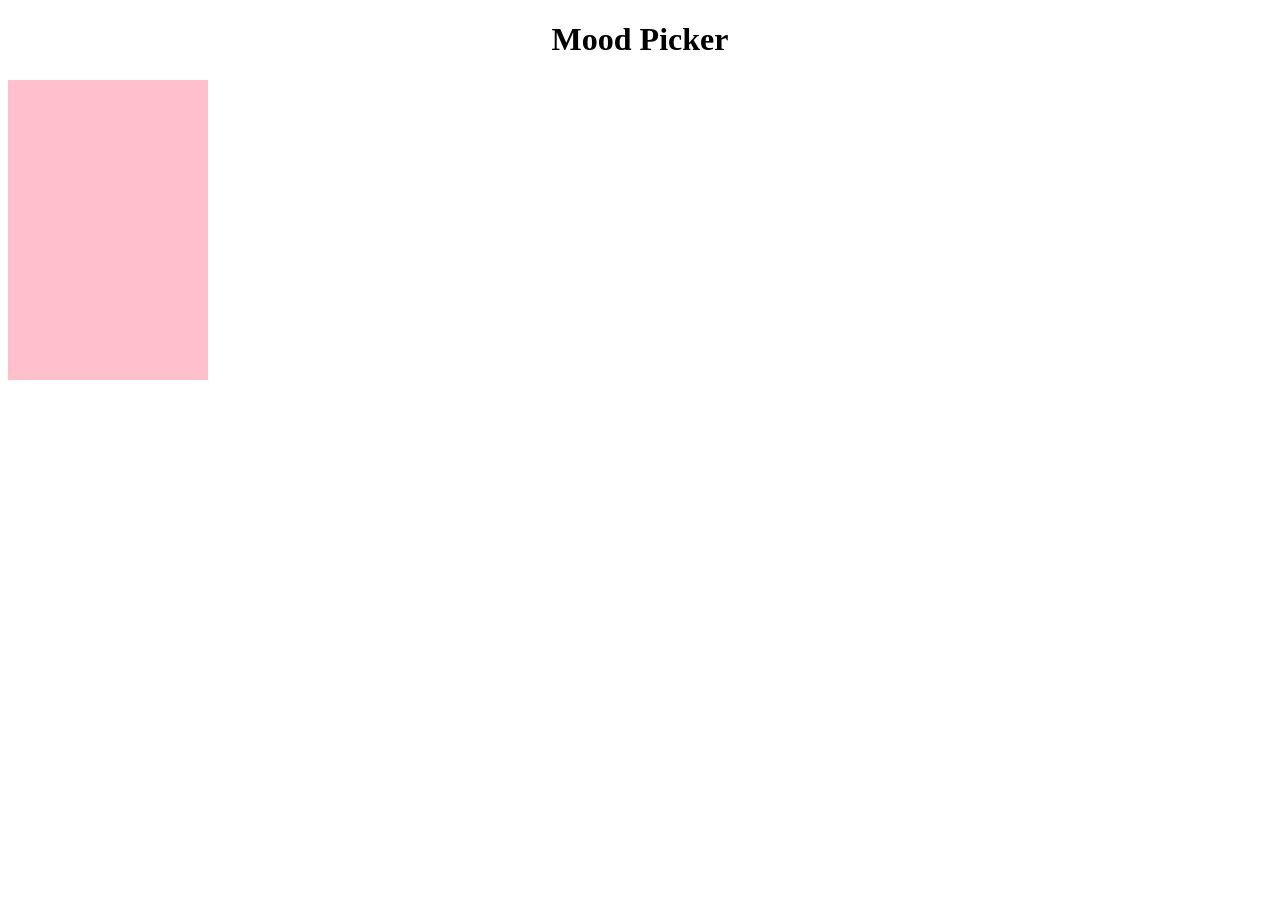
<file: capstone project/index.html>
<!DOCTYPE html>
<html lang="en">
  <head>
    <meta charset="UTF-8">
    <meta name="viewport" content="width=device-width, initial-scale=1.0">
    <meta http-equiv="X-UA-Compatible" content="ie=edge">
    <title>My Website</title>
    <link rel="stylesheet" href="./style.css">
  </head>
  <body>
    <header><h1>Mood Picker</h1></header>
    <main>
        <div class="card">
            
        </div>
    </main>
  </body>
</html>
</file>
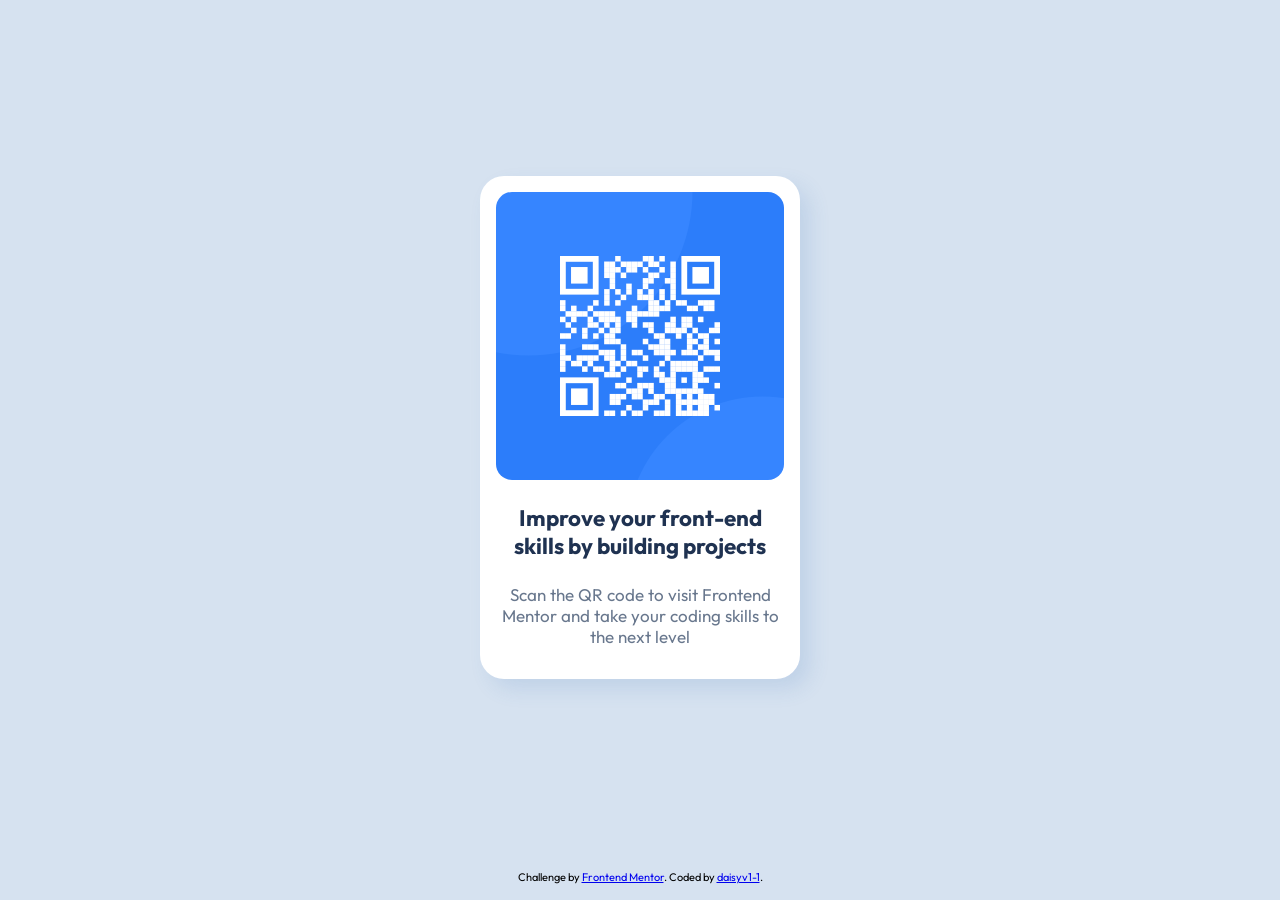
<file: qr-code-component-main/index.html>
<!DOCTYPE html>
<html lang="en">
<head>
  <meta charset="UTF-8">
  <meta name="viewport" content="width=device-width, initial-scale=1.0">
  <link rel="icon" type="image/png" sizes="32x32" href="./images/favicon-32x32.png">
  <link rel="stylesheet" href="styles.css">
  <link rel="preconnect" href="https://fonts.googleapis.com">
  <link rel="preconnect" href="https://fonts.gstatic.com" crossorigin>
  <link href="https://fonts.googleapis.com/css2?family=Outfit:wght@100..900&display=swap" rel="stylesheet">
  
  <title>Frontend Mentor | QR code component</title>
</head>
<body>
  <main>
    <div class="container">
      <div class="card">
      <img src="images/image-qr-code.png" alt="QR code to frontend mentor website" class="image">
      <div class="heading">Improve your front-end skills by building projects</div>
      <div class="text-body">Scan the QR code to visit Frontend Mentor and take your coding skills to the next level</div>
    </div>
    </div>
    
  </main>
  <footer class="attribution">
    Challenge by <a href="https://www.frontendmentor.io?ref=challenge">Frontend Mentor</a>. 
    Coded by <a href="https://github.com/daisyv1-1">daisyv1-1</a>.
  </footer>
</body>
</html>
</file>
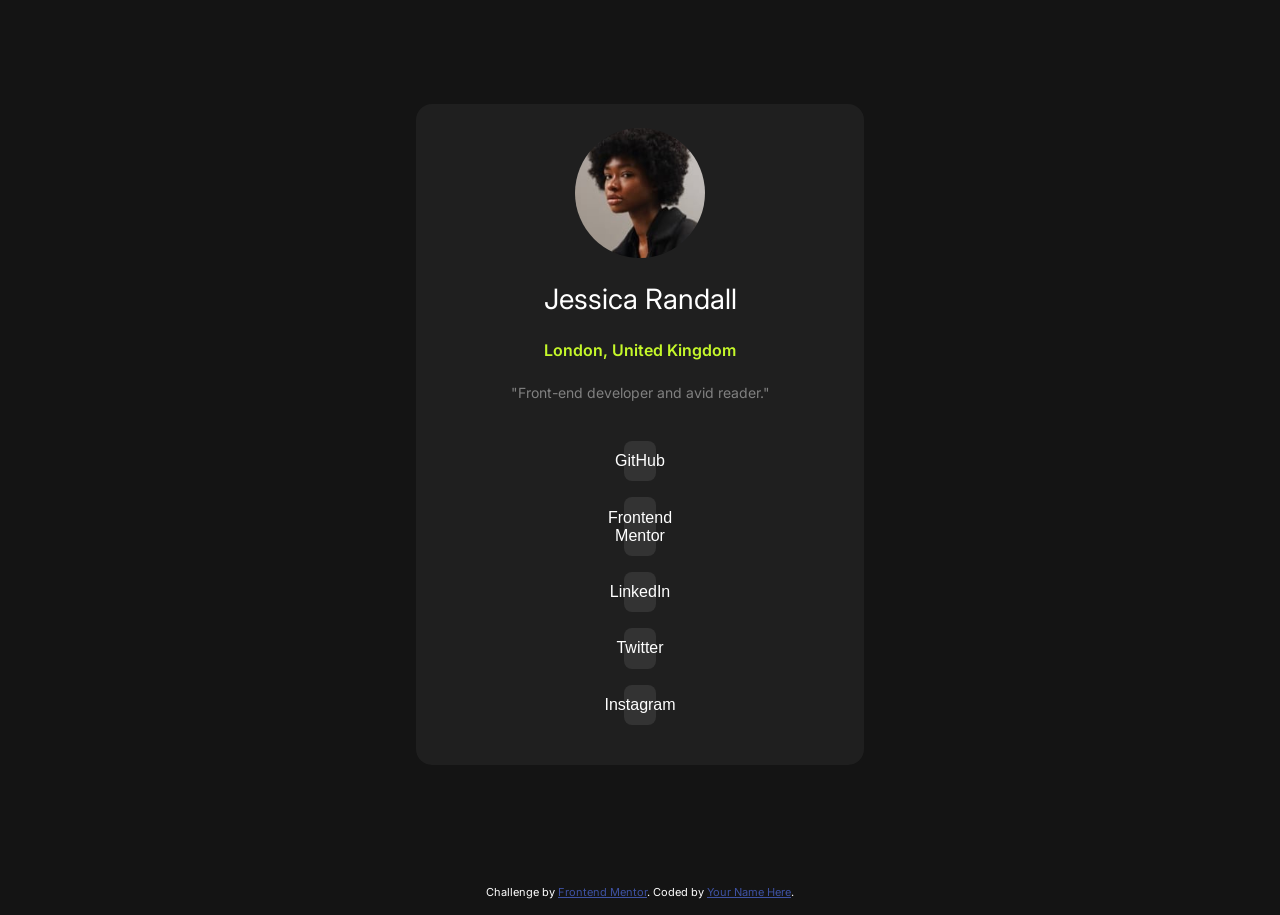
<file: social-links-profile-main/index.html>
<!DOCTYPE html>
<html lang="en">
<head>
  <meta charset="UTF-8">
  <meta name="viewport" content="width=device-width, initial-scale=1.0"> <!-- displays site properly based on user's device -->

  <link rel="icon" type="image/png" sizes="32x32" href="./assets/images/favicon-32x32.png">
  
  <title>Frontend Mentor | Social links profile</title>
  <link rel="preconnect" href="https://fonts.googleapis.com">
  <link rel="preconnect" href="https://fonts.gstatic.com" crossorigin>
  <link href="https://fonts.googleapis.com/css2?family=Inter:ital,opsz,wght@0,14..32,100..900;1,14..32,100..900&family=Outfit:wght@100..900&display=swap" rel="stylesheet">
  <link rel="stylesheet" href="style.css">
</head>
<body>
  <main>
    <div class="container">
      <div class="card">
        <img src="assets/images/avatar-jessica.jpeg"  alt="A professional headshot of a woman with curly hair and a beige neutral background" class="image">
        <div class="name">
          Jessica Randall
        </div>
        <div class="location">
          London, United Kingdom
        </div>
        <div class="bio">
          "Front-end developer and avid reader."
        </div>
        <div class="buttons">
          <button type="button">GitHub</button>
          <button type="button">Frontend Mentor</button>
          <button type="button">LinkedIn</button>
          <button type="button">Twitter</button>
          <button type="button">Instagram</button>
        </div>
      </div>
    </div>
  </main>
  <footer class="attribution">
    Challenge by <a href="https://www.frontendmentor.io?ref=challenge">Frontend Mentor</a>. 
    Coded by <a href="#">Your Name Here</a>.
  </footer>
</body>
</html>
</file>
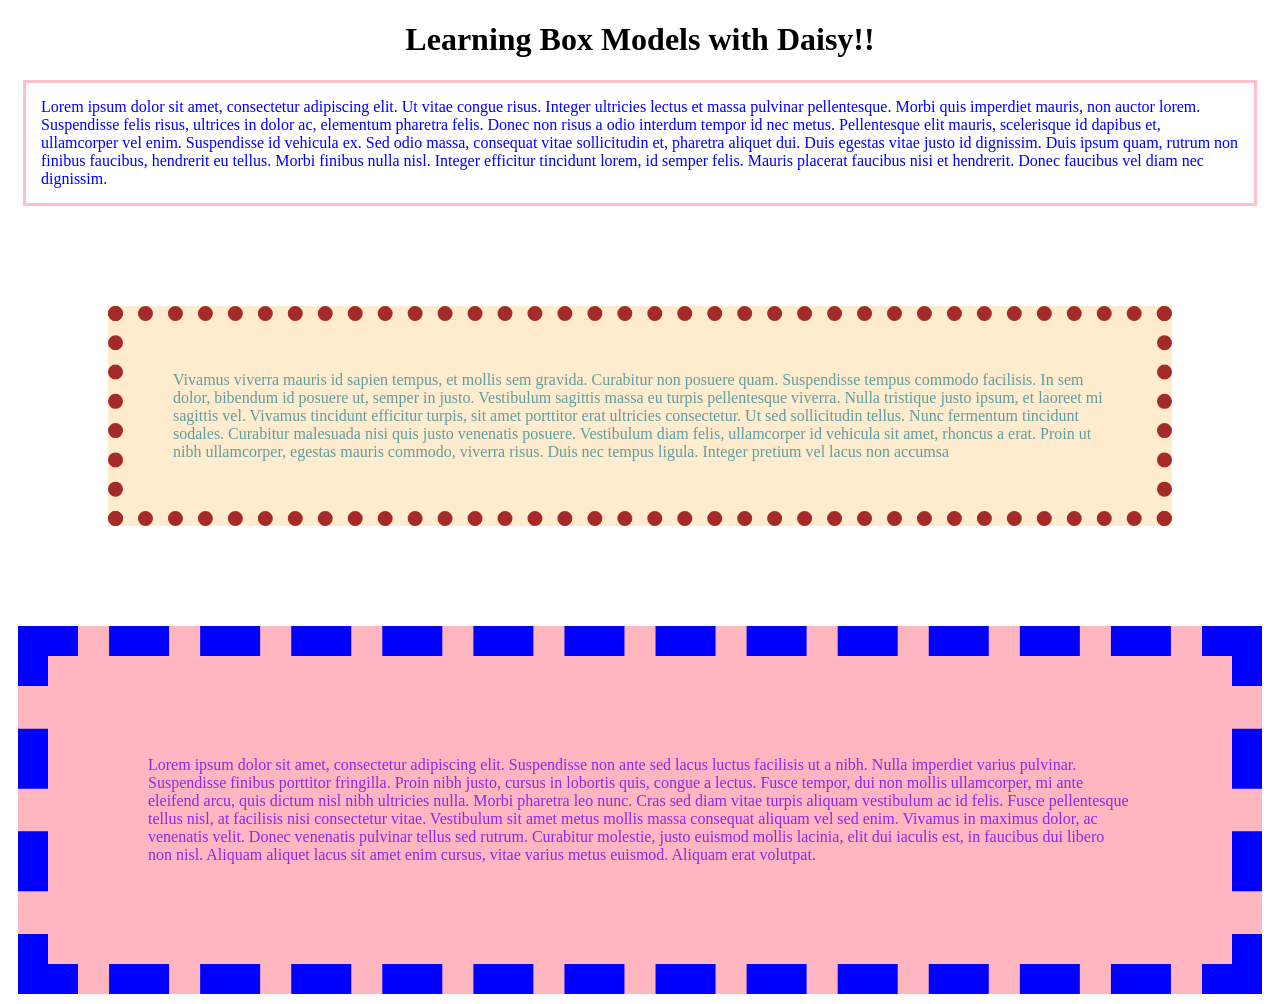
<file: boxmodel.html>
<!DOCTYPE html>
<html lang ="en">
    <head>
        <meta charset="utf-8">
        <title>
            Learning Box Model
        </title>
        <link rel="stylesheet" href="boxmodel.css">
    </head>
    <body>
        <header>
            <h1 class="heading1">
                Learning Box Models with Daisy!!
            </h1>
        </header>
        <main>
            <div class="box1">
                Lorem ipsum dolor sit amet, consectetur adipiscing elit. Ut vitae congue risus. Integer ultricies lectus et massa pulvinar pellentesque. Morbi quis imperdiet mauris, non auctor lorem. Suspendisse felis risus, ultrices in dolor ac, elementum pharetra felis. Donec non risus a odio interdum tempor id nec metus. Pellentesque elit mauris, scelerisque id dapibus et, ullamcorper vel enim. Suspendisse id vehicula ex. Sed odio massa, consequat vitae sollicitudin et, pharetra aliquet dui. Duis egestas vitae justo id dignissim. Duis ipsum quam, rutrum non finibus faucibus, hendrerit eu tellus. Morbi finibus nulla nisl. Integer efficitur tincidunt lorem, id semper felis. Mauris placerat faucibus nisi et hendrerit. Donec faucibus vel diam nec dignissim.
            </div>
            <div class="box2">
                Vivamus viverra mauris id sapien tempus, et mollis sem gravida. Curabitur non posuere quam. Suspendisse tempus commodo facilisis. In sem dolor, bibendum id posuere ut, semper in justo. Vestibulum sagittis massa eu turpis pellentesque viverra. Nulla tristique justo ipsum, et laoreet mi sagittis vel. Vivamus tincidunt efficitur turpis, sit amet porttitor erat ultricies consectetur. Ut sed sollicitudin tellus. Nunc fermentum tincidunt sodales. Curabitur malesuada nisi quis justo venenatis posuere. Vestibulum diam felis, ullamcorper id vehicula sit amet, rhoncus a erat. Proin ut nibh ullamcorper, egestas mauris commodo, viverra risus. Duis nec tempus ligula. Integer pretium vel lacus non accumsa
            </div>
            <div class="box3">
                Lorem ipsum dolor sit amet, consectetur adipiscing elit. Suspendisse non ante sed lacus luctus facilisis ut a nibh. Nulla imperdiet varius pulvinar. Suspendisse finibus porttitor fringilla. Proin nibh justo, cursus in lobortis quis, congue a lectus. Fusce tempor, dui non mollis ullamcorper, mi ante eleifend arcu, quis dictum nisl nibh ultricies nulla. Morbi pharetra leo nunc. Cras sed diam vitae turpis aliquam vestibulum ac id felis. Fusce pellentesque tellus nisl, at facilisis nisi consectetur vitae. Vestibulum sit amet metus mollis massa consequat aliquam vel sed enim. Vivamus in maximus dolor, ac venenatis velit. Donec venenatis pulvinar tellus sed rutrum. Curabitur molestie, justo euismod mollis lacinia, elit dui iaculis est, in faucibus dui libero non nisl. Aliquam aliquet lacus sit amet enim cursus, vitae varius metus euismod. Aliquam erat volutpat.
            </div>
        </main>
    </body>
</html>
</file>
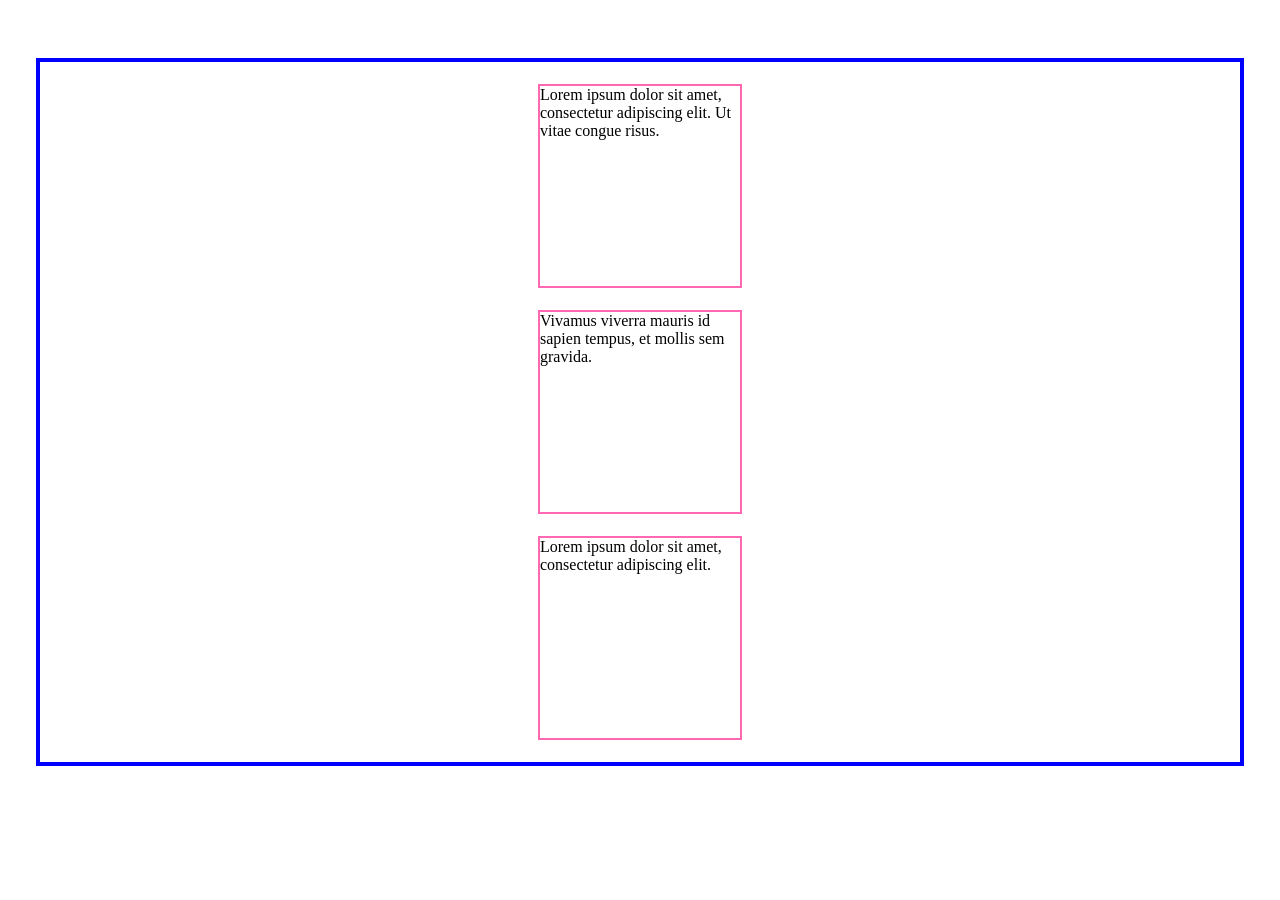
<file: flexbox.html>
<!DOCTYPE html>
<html lang ="en">
    <head>
        <meta charset="utf-8">
        <title>
            Learning Box Model
        </title>
        <link rel="stylesheet" href="flexbox.css">
    </head>
    <body>
        <header>
        </header>
        <main>
            <div class="container">
            <div>
                Lorem ipsum dolor sit amet, consectetur adipiscing elit. Ut vitae congue risus.
            </div>
            <div>
                Vivamus viverra mauris id sapien tempus, et mollis sem gravida.
            </div>
            <div>
                Lorem ipsum dolor sit amet, consectetur adipiscing elit.
            </div>
            </div>
        </main>
    </body>
</html>
</file>
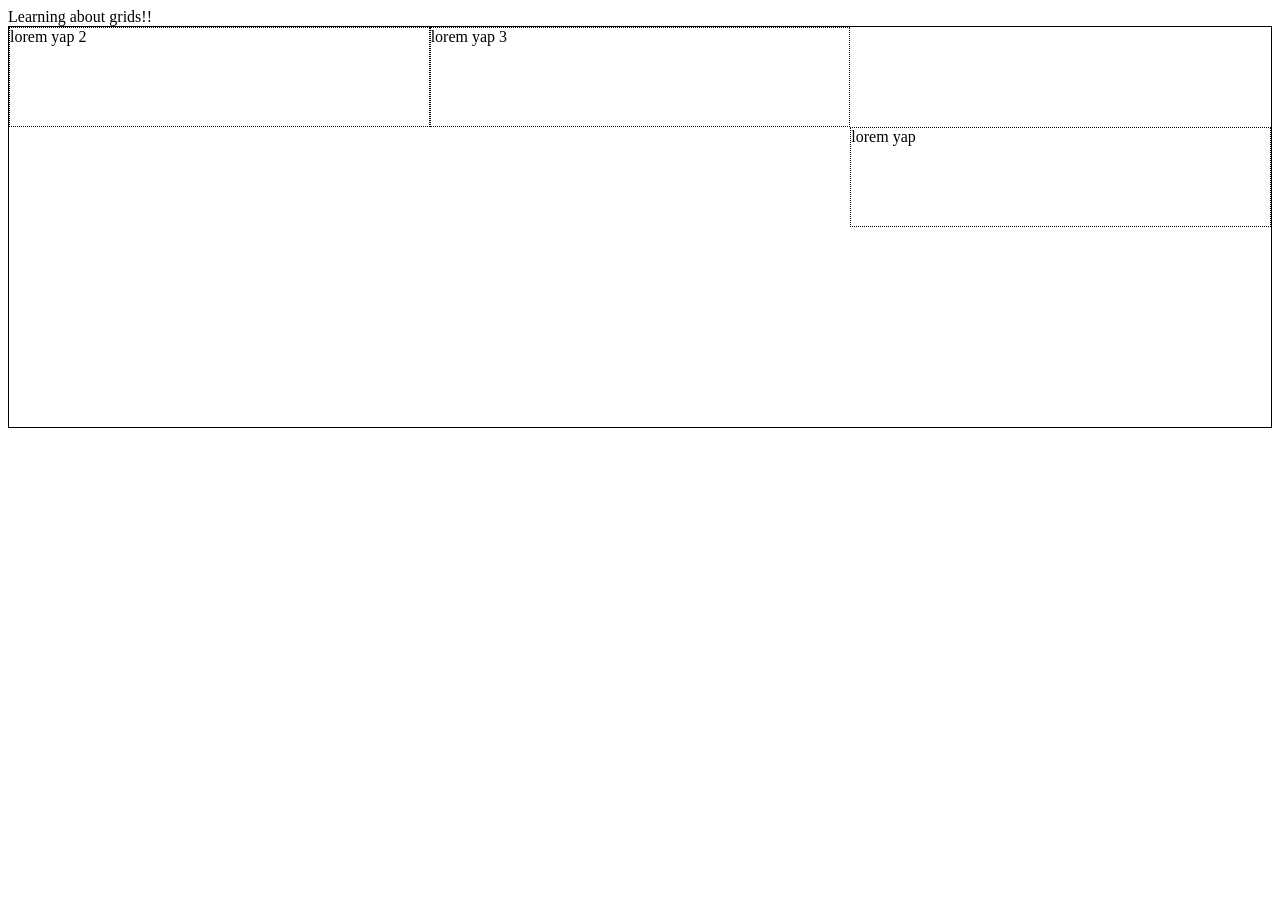
<file: learninggrid.html>
<!DOCTYPE html>
<html lang = "en">
    <head>
        <title>
            learning grid 
        </title>
        <link rel="stylesheet"  href="learninggrid.css">
    </head>
    <body>
        <header>
            Learning about grids!!
        </header>
        <main>
            <div class="container">
                <div class="box1">lorem yap</div>
                <div class="box2">lorem yap 2</div>
                <div class="box3">lorem yap 3</div>
            </div>
        </main>
    </body>
</html>
</file>
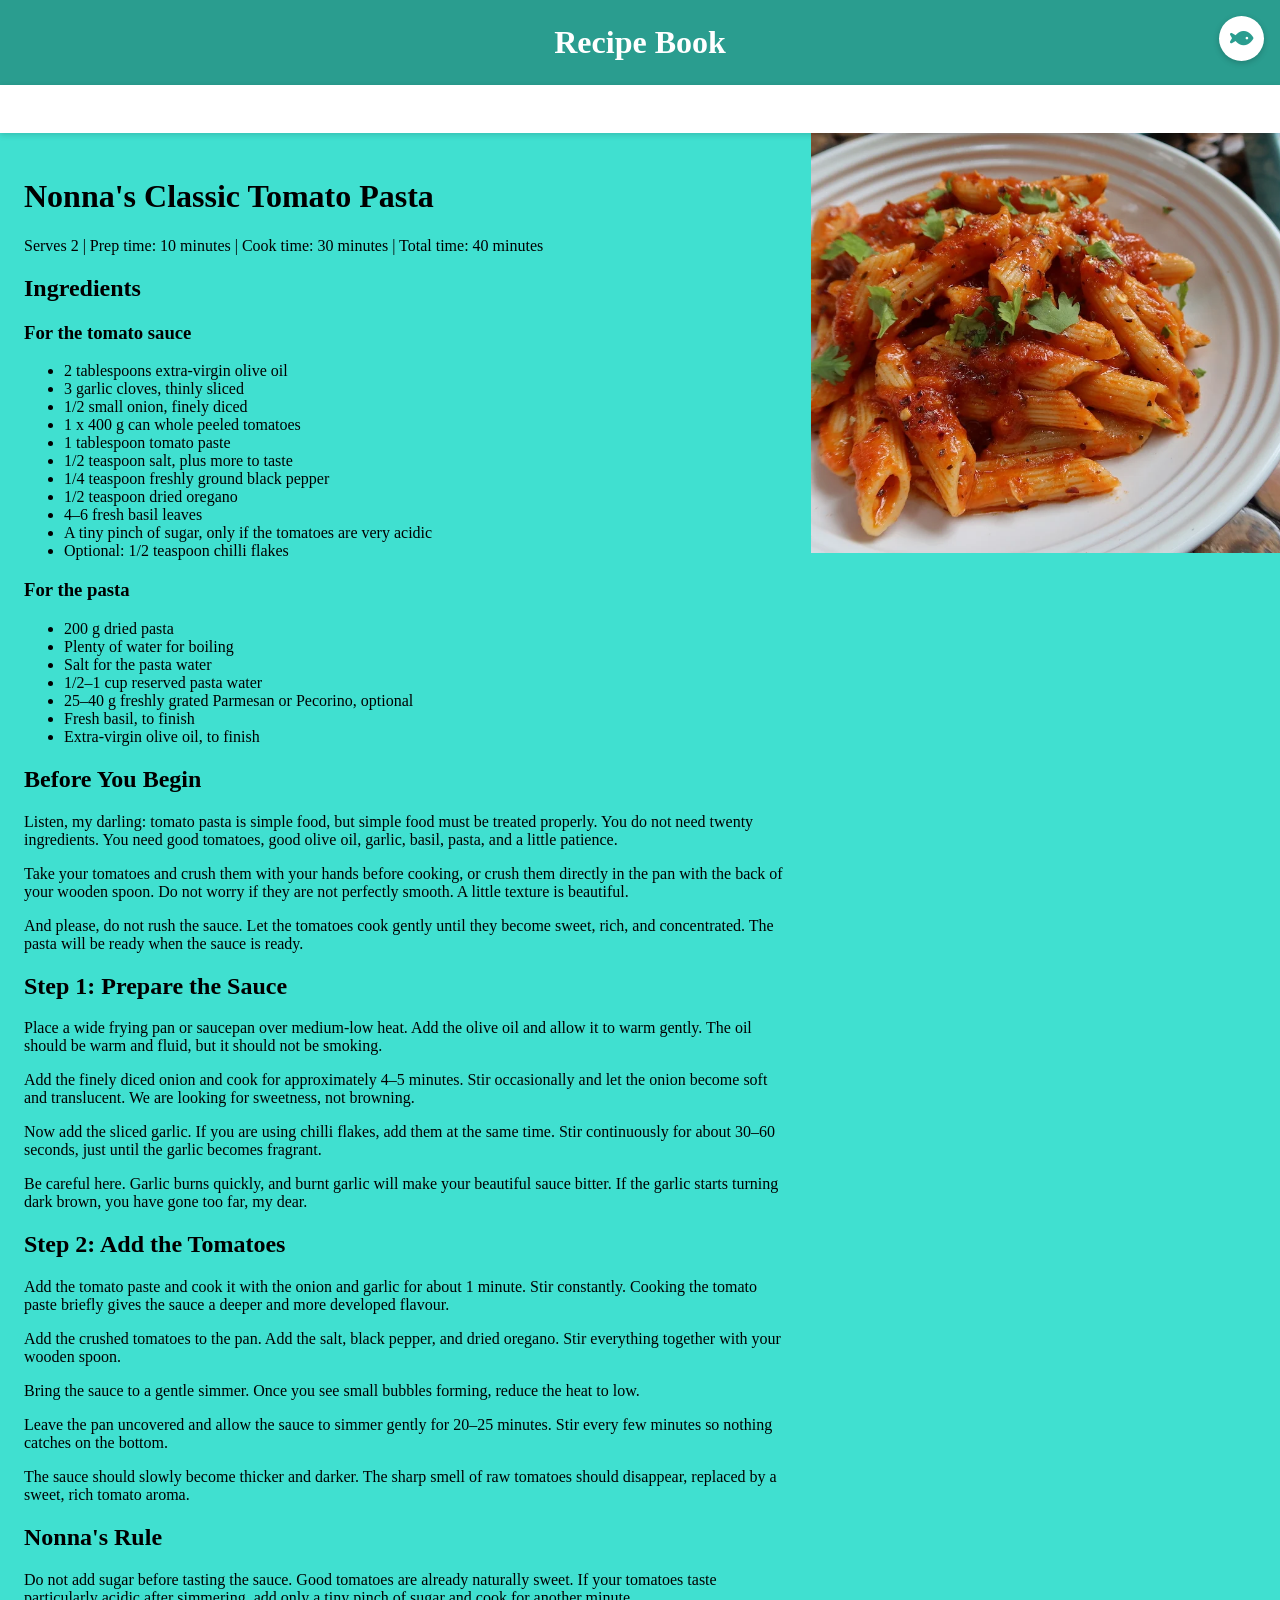
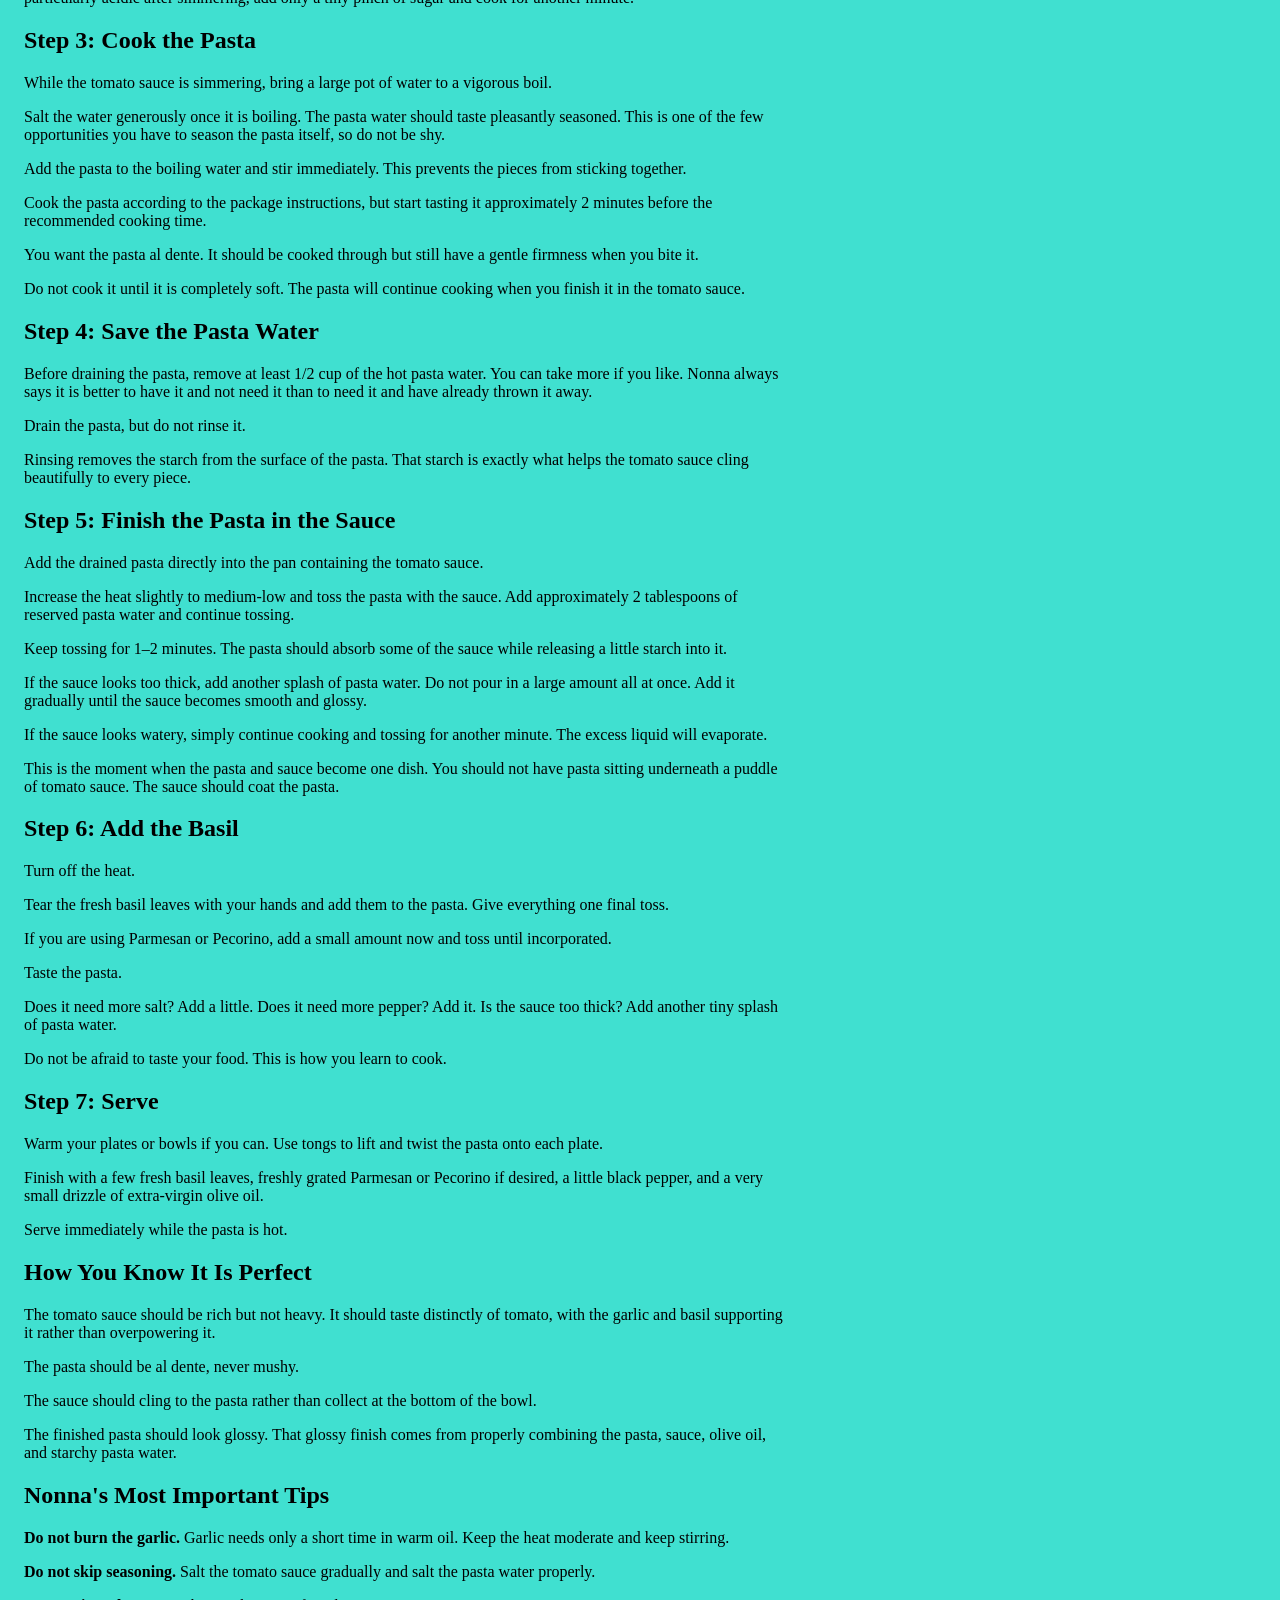
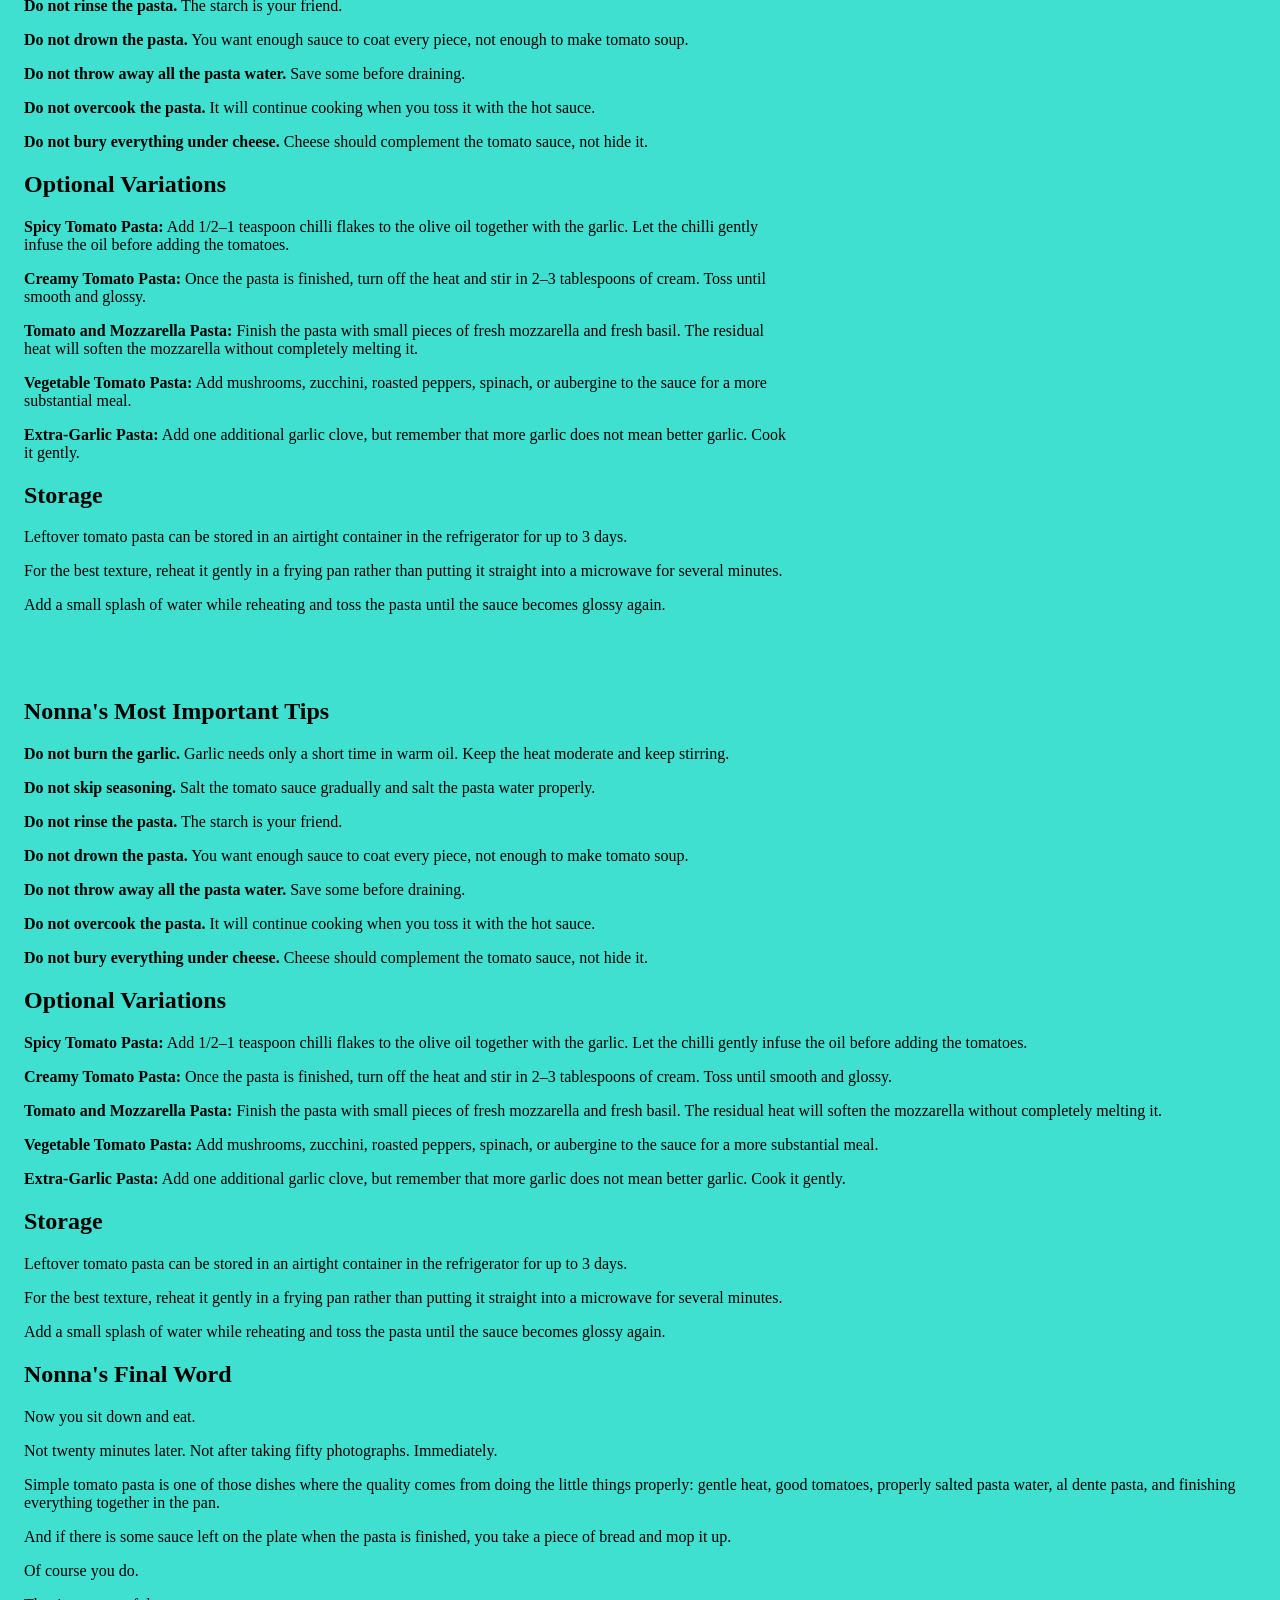
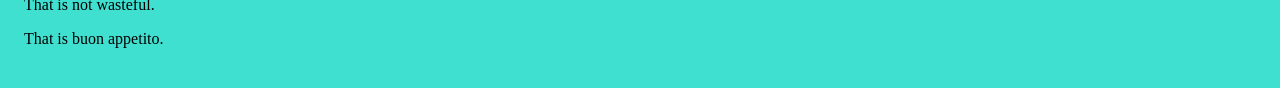
<file: positioning.html>
<!DOCTYPE html>
<html lang="en">
<head>
  <meta charset="UTF-8">
  <title>positioning</title>
<link rel="stylesheet" href="positioning.css">
<link rel="stylesheet" href="https://cdnjs.cloudflare.com/ajax/libs/font-awesome/6.5.1/css/all.min.css">
</head>
<body>
    
  <header><h1>Recipe Book </h1></header>
  <nav></nav>
  <div class="floating-badge"><i class="fa-solid fa-fish"></i></div>
  <div class="container">
  <div class="picture"><img src="imgs/red-sauce-pasta-1.webp" alt="pasta"></div>
  <div class="recipe"><h1>Nonna's Classic Tomato Pasta</h1>

<p>Serves 2 | Prep time: 10 minutes | Cook time: 30 minutes | Total time: 40 minutes</p>

<h2>Ingredients</h2>

<h3>For the tomato sauce</h3>

<ul>
  <li>2 tablespoons extra-virgin olive oil</li>
  <li>3 garlic cloves, thinly sliced</li>
  <li>1/2 small onion, finely diced</li>
  <li>1 x 400 g can whole peeled tomatoes</li>
  <li>1 tablespoon tomato paste</li>
  <li>1/2 teaspoon salt, plus more to taste</li>
  <li>1/4 teaspoon freshly ground black pepper</li>
  <li>1/2 teaspoon dried oregano</li>
  <li>4–6 fresh basil leaves</li>
  <li>A tiny pinch of sugar, only if the tomatoes are very acidic</li>
  <li>Optional: 1/2 teaspoon chilli flakes</li>
</ul>

<h3>For the pasta</h3>

<ul>
  <li>200 g dried pasta</li>
  <li>Plenty of water for boiling</li>
  <li>Salt for the pasta water</li>
  <li>1/2–1 cup reserved pasta water</li>
  <li>25–40 g freshly grated Parmesan or Pecorino, optional</li>
  <li>Fresh basil, to finish</li>
  <li>Extra-virgin olive oil, to finish</li>
</ul>

<h2>Before You Begin</h2>

<p>Listen, my darling: tomato pasta is simple food, but simple food must be treated properly. You do not need twenty ingredients. You need good tomatoes, good olive oil, garlic, basil, pasta, and a little patience.</p>

<p>Take your tomatoes and crush them with your hands before cooking, or crush them directly in the pan with the back of your wooden spoon. Do not worry if they are not perfectly smooth. A little texture is beautiful.</p>

<p>And please, do not rush the sauce. Let the tomatoes cook gently until they become sweet, rich, and concentrated. The pasta will be ready when the sauce is ready.</p>

<h2>Step 1: Prepare the Sauce</h2>

<p>Place a wide frying pan or saucepan over medium-low heat. Add the olive oil and allow it to warm gently. The oil should be warm and fluid, but it should not be smoking.</p>

<p>Add the finely diced onion and cook for approximately 4–5 minutes. Stir occasionally and let the onion become soft and translucent. We are looking for sweetness, not browning.</p>

<p>Now add the sliced garlic. If you are using chilli flakes, add them at the same time. Stir continuously for about 30–60 seconds, just until the garlic becomes fragrant.</p>

<p>Be careful here. Garlic burns quickly, and burnt garlic will make your beautiful sauce bitter. If the garlic starts turning dark brown, you have gone too far, my dear.</p>

<h2>Step 2: Add the Tomatoes</h2>

<p>Add the tomato paste and cook it with the onion and garlic for about 1 minute. Stir constantly. Cooking the tomato paste briefly gives the sauce a deeper and more developed flavour.</p>

<p>Add the crushed tomatoes to the pan. Add the salt, black pepper, and dried oregano. Stir everything together with your wooden spoon.</p>

<p>Bring the sauce to a gentle simmer. Once you see small bubbles forming, reduce the heat to low.</p>

<p>Leave the pan uncovered and allow the sauce to simmer gently for 20–25 minutes. Stir every few minutes so nothing catches on the bottom.</p>

<p>The sauce should slowly become thicker and darker. The sharp smell of raw tomatoes should disappear, replaced by a sweet, rich tomato aroma.</p>

<h2>Nonna's Rule</h2>

<p>Do not add sugar before tasting the sauce. Good tomatoes are already naturally sweet. If your tomatoes taste particularly acidic after simmering, add only a tiny pinch of sugar and cook for another minute.</p>

<h2>Step 3: Cook the Pasta</h2>

<p>While the tomato sauce is simmering, bring a large pot of water to a vigorous boil.</p>

<p>Salt the water generously once it is boiling. The pasta water should taste pleasantly seasoned. This is one of the few opportunities you have to season the pasta itself, so do not be shy.</p>

<p>Add the pasta to the boiling water and stir immediately. This prevents the pieces from sticking together.</p>

<p>Cook the pasta according to the package instructions, but start tasting it approximately 2 minutes before the recommended cooking time.</p>

<p>You want the pasta al dente. It should be cooked through but still have a gentle firmness when you bite it.</p>

<p>Do not cook it until it is completely soft. The pasta will continue cooking when you finish it in the tomato sauce.</p>

<h2>Step 4: Save the Pasta Water</h2>

<p>Before draining the pasta, remove at least 1/2 cup of the hot pasta water. You can take more if you like. Nonna always says it is better to have it and not need it than to need it and have already thrown it away.</p>

<p>Drain the pasta, but do not rinse it.</p>

<p>Rinsing removes the starch from the surface of the pasta. That starch is exactly what helps the tomato sauce cling beautifully to every piece.</p>

<h2>Step 5: Finish the Pasta in the Sauce</h2>

<p>Add the drained pasta directly into the pan containing the tomato sauce.</p>

<p>Increase the heat slightly to medium-low and toss the pasta with the sauce. Add approximately 2 tablespoons of reserved pasta water and continue tossing.</p>

<p>Keep tossing for 1–2 minutes. The pasta should absorb some of the sauce while releasing a little starch into it.</p>

<p>If the sauce looks too thick, add another splash of pasta water. Do not pour in a large amount all at once. Add it gradually until the sauce becomes smooth and glossy.</p>

<p>If the sauce looks watery, simply continue cooking and tossing for another minute. The excess liquid will evaporate.</p>

<p>This is the moment when the pasta and sauce become one dish. You should not have pasta sitting underneath a puddle of tomato sauce. The sauce should coat the pasta.</p>

<h2>Step 6: Add the Basil</h2>

<p>Turn off the heat.</p>

<p>Tear the fresh basil leaves with your hands and add them to the pasta. Give everything one final toss.</p>

<p>If you are using Parmesan or Pecorino, add a small amount now and toss until incorporated.</p>

<p>Taste the pasta.</p>

<p>Does it need more salt? Add a little. Does it need more pepper? Add it. Is the sauce too thick? Add another tiny splash of pasta water.</p>

<p>Do not be afraid to taste your food. This is how you learn to cook.</p>

<h2>Step 7: Serve</h2>

<p>Warm your plates or bowls if you can. Use tongs to lift and twist the pasta onto each plate.</p>

<p>Finish with a few fresh basil leaves, freshly grated Parmesan or Pecorino if desired, a little black pepper, and a very small drizzle of extra-virgin olive oil.</p>

<p>Serve immediately while the pasta is hot.</p>

<h2>How You Know It Is Perfect</h2>

<p>The tomato sauce should be rich but not heavy. It should taste distinctly of tomato, with the garlic and basil supporting it rather than overpowering it.</p>

<p>The pasta should be al dente, never mushy.</p>

<p>The sauce should cling to the pasta rather than collect at the bottom of the bowl.</p>

<p>The finished pasta should look glossy. That glossy finish comes from properly combining the pasta, sauce, olive oil, and starchy pasta water.</p>

<h2>Nonna's Most Important Tips</h2>

<p><strong>Do not burn the garlic.</strong> Garlic needs only a short time in warm oil. Keep the heat moderate and keep stirring.</p>

<p><strong>Do not skip seasoning.</strong> Salt the tomato sauce gradually and salt the pasta water properly.</p>

<p><strong>Do not rinse the pasta.</strong> The starch is your friend.</p>

<p><strong>Do not drown the pasta.</strong> You want enough sauce to coat every piece, not enough to make tomato soup.</p>

<p><strong>Do not throw away all the pasta water.</strong> Save some before draining.</p>

<p><strong>Do not overcook the pasta.</strong> It will continue cooking when you toss it with the hot sauce.</p>

<p><strong>Do not bury everything under cheese.</strong> Cheese should complement the tomato sauce, not hide it.</p>

<h2>Optional Variations</h2>

<p><strong>Spicy Tomato Pasta:</strong> Add 1/2–1 teaspoon chilli flakes to the olive oil together with the garlic. Let the chilli gently infuse the oil before adding the tomatoes.</p>

<p><strong>Creamy Tomato Pasta:</strong> Once the pasta is finished, turn off the heat and stir in 2–3 tablespoons of cream. Toss until smooth and glossy.</p>

<p><strong>Tomato and Mozzarella Pasta:</strong> Finish the pasta with small pieces of fresh mozzarella and fresh basil. The residual heat will soften the mozzarella without completely melting it.</p>

<p><strong>Vegetable Tomato Pasta:</strong> Add mushrooms, zucchini, roasted peppers, spinach, or aubergine to the sauce for a more substantial meal.</p>

<p><strong>Extra-Garlic Pasta:</strong> Add one additional garlic clove, but remember that more garlic does not mean better garlic. Cook it gently.</p>

<h2>Storage</h2>

<p>Leftover tomato pasta can be stored in an airtight container in the refrigerator for up to 3 days.</p>

<p>For the best texture, reheat it gently in a frying pan rather than putting it straight into a microwave for several minutes.</p>

<p>Add a small splash of water while reheating and toss the pasta until the sauce becomes glossy again.</p></div>
  <div class="footer"><h2>Nonna's Most Important Tips</h2>

<p><strong>Do not burn the garlic.</strong> Garlic needs only a short time in warm oil. Keep the heat moderate and keep stirring.</p>

<p><strong>Do not skip seasoning.</strong> Salt the tomato sauce gradually and salt the pasta water properly.</p>

<p><strong>Do not rinse the pasta.</strong> The starch is your friend.</p>

<p><strong>Do not drown the pasta.</strong> You want enough sauce to coat every piece, not enough to make tomato soup.</p>

<p><strong>Do not throw away all the pasta water.</strong> Save some before draining.</p>

<p><strong>Do not overcook the pasta.</strong> It will continue cooking when you toss it with the hot sauce.</p>

<p><strong>Do not bury everything under cheese.</strong> Cheese should complement the tomato sauce, not hide it.</p>

<h2>Optional Variations</h2>

<p><strong>Spicy Tomato Pasta:</strong> Add 1/2–1 teaspoon chilli flakes to the olive oil together with the garlic. Let the chilli gently infuse the oil before adding the tomatoes.</p>

<p><strong>Creamy Tomato Pasta:</strong> Once the pasta is finished, turn off the heat and stir in 2–3 tablespoons of cream. Toss until smooth and glossy.</p>

<p><strong>Tomato and Mozzarella Pasta:</strong> Finish the pasta with small pieces of fresh mozzarella and fresh basil. The residual heat will soften the mozzarella without completely melting it.</p>

<p><strong>Vegetable Tomato Pasta:</strong> Add mushrooms, zucchini, roasted peppers, spinach, or aubergine to the sauce for a more substantial meal.</p>

<p><strong>Extra-Garlic Pasta:</strong> Add one additional garlic clove, but remember that more garlic does not mean better garlic. Cook it gently.</p>

<h2>Storage</h2>

<p>Leftover tomato pasta can be stored in an airtight container in the refrigerator for up to 3 days.</p>

<p>For the best texture, reheat it gently in a frying pan rather than putting it straight into a microwave for several minutes.</p>

<p>Add a small splash of water while reheating and toss the pasta until the sauce becomes glossy again.</p>

<h2>Nonna's Final Word</h2>

<p>Now you sit down and eat.</p>

<p>Not twenty minutes later. Not after taking fifty photographs. Immediately.</p>

<p>Simple tomato pasta is one of those dishes where the quality comes from doing the little things properly: gentle heat, good tomatoes, properly salted pasta water, al dente pasta, and finishing everything together in the pan.</p>

<p>And if there is some sauce left on the plate when the pasta is finished, you take a piece of bread and mop it up.</p>

<p>Of course you do.</p>

<p>That is not wasteful.</p>

<p>That is buon appetito.</p></div>
</div>
</body>
</html>
</file>
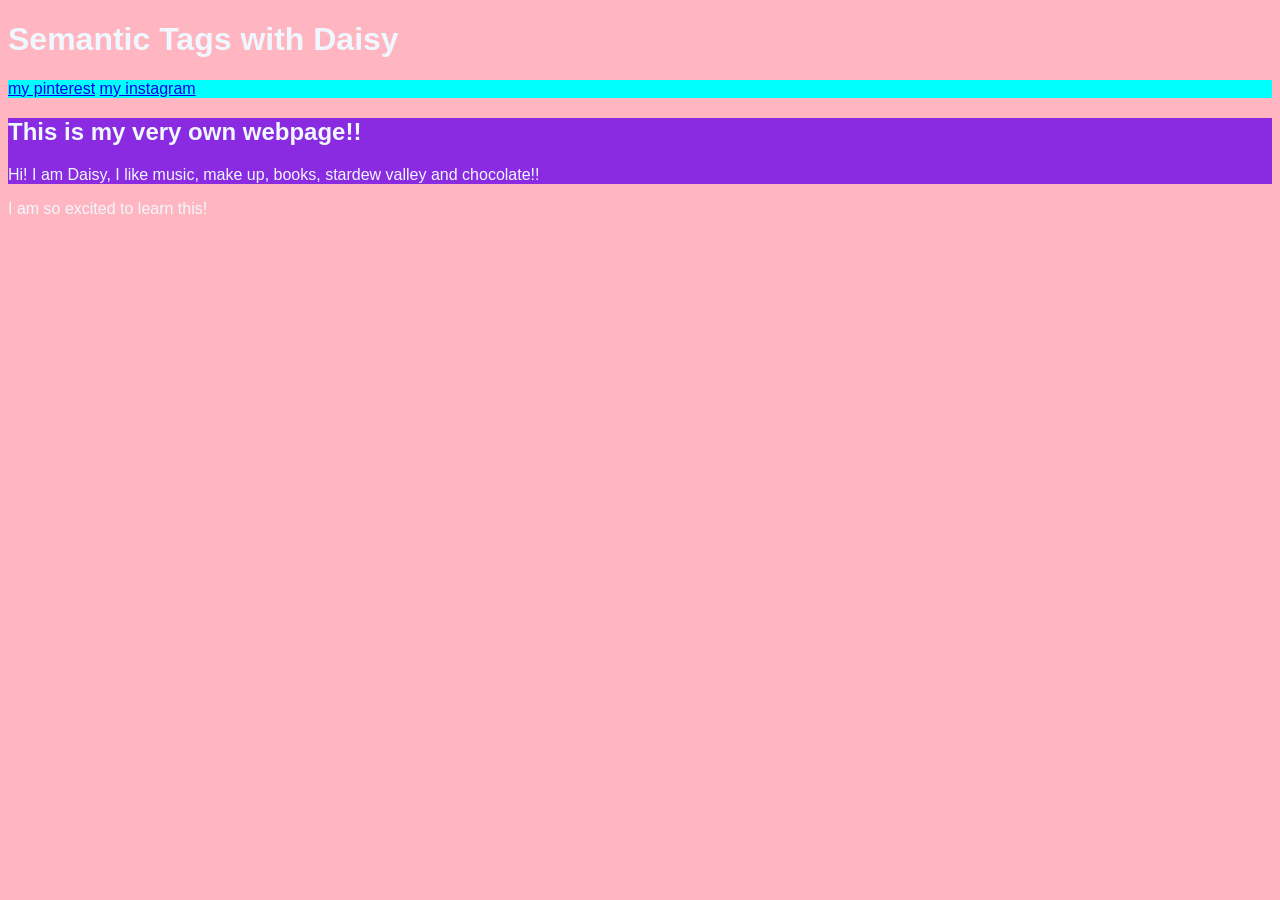
<file: semantics.html>
<!DOCTYPE html>
<html lang="en">
    <head>
        <title>
            Learn Semantic Tags!!
        </title>
        <style>
            body { 
                font-family: Verdana, Geneva, Tahoma, sans-serif;
                color: aliceblue;
                background-color: lightpink;
            }
            nav {
                background-color: aqua;
            }
            main{
                background-color: blue;
            }
            section{
                background-color: blueviolet;
            }
        </style>
    </head>
    <body>
        <header>
            <h1>
                Semantic Tags with Daisy
            </h1>
        </header>
        <nav>
            <a href="https://pin.it/6bXwzrl7A">my pinterest</a>
            <a href="https://instagram.com">my instagram</a>
        </nav>
        <main>
            <section>
                <h2>
                    This is my very own webpage!!
                </h2>
                <p>
                    Hi! I am Daisy, I like music, make up, books, stardew valley and chocolate!!
                </p>
            </section>
        </main>
        <footer>
            I am so excited to learn this!
        </footer>
    </body>
</html>
</file>
<file: capstone project/style.css>
header{
    text-align: center;
}
.card{
    width: 200px;
    height: 300px;
    background-color: pink;
}
</file>
<file: qr-code-component-main/styles.css>
* {
    box-sizing: border-box;
}

body{
    background-color: hsl(212, 45%, 89%); /* Slate 300 */
    font-family: "Outfit", sans-serif;
    font-size: 15px;
    min-height: 100vh;
    margin: 0;
    display: flex;
    flex-direction: column;
}

main{
    flex: 1;
    display: flex;
    align-items: center;
    justify-content: center;
    padding: 1rem;
}

.attribution{
    font-size: 0.6875rem;
    text-align: center;
    padding: 1rem;
}

.container{
    display: flex;
    justify-content: center;
}

.card{
    margin: 1rem;
    width: 20rem;
    max-width: 100%;
    background-color: hsl(0, 0%, 100%); /* White */
    box-shadow: 10px 10px 20px hsla(212, 45%, 50%, 0.15);
    border-radius: 1.5rem;
    display: flex;
    flex-direction: column;
    align-items: center;
    padding: 1rem;
    gap: 1.5rem;
    text-align: center;
}

.image{
    border-radius: 1rem;
    width: 100%;
    display: block;
}

.heading{
    font-weight: 700;
    font-size: 1.4rem;
    color: hsl(218, 44%, 22%); /* Slate 900 */
    margin: 0;
}

.text-body{
    font-weight: 400;
    font-size: 17px;
    color: hsl(216, 15%, 48%); /* Slate 500 */
    margin: 0;
    padding-bottom: 1rem;
}
</file>
<file: social-links-profile-main/style.css>
* {
    box-sizing: border-box;
}

body{
    background-color: hsl(0, 0%, 8%);
    margin: 0;
    display: flex;
    flex-direction: column;
    font-family: Inter, sans-serif;
    font-size: 12px;
    color: white;
}

.attribution{
    font-size: 0.6875rem;
    text-align: center;
    padding: 1rem;
}
.attribution a { 
    color: hsl(228, 45%, 44%); 
}

.container{
    display: flex;
    justify-content: center;
    padding: 5rem;
}
.card{
    margin: 1.5rem;
    width: 21rem;
    max-width: 100%;
    background-color: hsl(0, 0%, 12%);
    border-radius: 1rem;
    display: flex;
    flex-direction: column;
    align-items: center;
    padding: 1.5rem;
    gap: 1.5rem;
    text-align: center;
}
.image{
    width: 130px;
    height: 130px;
    border-radius: 50%;
}
.name{
    font-weight: 400;
    color: white;
    font-size: 28px;
}
.location{
    font-weight: 600;
    color: hsl(75, 94%, 57%);
    font-size: 16px;
}
.bio{
    font-weight: 400;
    font-size: 14px;
    color: grey;
}
footer{
    text-align: center;
}
button {
    flex: 1;
    display: flex;
    align-items: center;
    justify-content: center;
    flex-direction: column;
    width: 19rem;
    border-radius: 0.5rem;
    color: white;
    background-color: hsl(0, 0%, 20%);
    border: none;
    margin: 1rem;
    font-weight: 400;
    font-size: 16px;
    padding: 0.7rem;
}
button:hover{
    background-color: hsl(75, 94%, 57%);
    color: hsl(0, 0%, 12%);
    cursor: pointer;
}
button:focus{
    background-color: hsl(75, 94%, 57%);
    color: hsl(0, 0%, 12%);
    cursor: pointer;
    outline: none;
}

@media (min-width:600px){
    .card{
        width: 28rem;
    }
    button{
        width: 2rem;
    }
}
</file>
<file: boxmodel.css>
.heading1{
    text-align: center;
}
.box1 {
    color: blue;
    border: 3px solid pink;
    padding: 15px;
    margin: 15px;
}
.box2{
    color:cadetblue;
    background-color:blanchedalmond;
    border: 15px dotted brown;
    padding: 50px;
    margin: 100px;
}
.box3{
    color: blueviolet;
    background-color: lightpink;
    border: 30px dashed blue;
    padding: 100px;
    margin: 10px;
}
</file>
<file: flexbox.css>
body{
    display: flex;
    justify-content: center;
}
.container{
    border: 4px solid blue;
    width: 1200px;
    height: 700px;
    display: flex;
    margin: 50px;
    justify-content:space-evenly;
    flex-direction: column;
    align-items: center;
}
.container div{
    border: 2px solid hotpink;
    width: 200px;
    height: 200px;
}
</file>
<file: learninggrid.css>
.container{
    display: grid;
    border: 1px solid black;
    grid-template-columns: 1fr 1fr 1fr;
    grid-template-rows: repeat(4, 100px);
}
.container div{
    border: 1px dotted black;
}
.box1{
    grid-column: 3 / 4;
    grid-row: 2 / 3;
}
</file>
<file: positioning.css>
* {
  box-sizing: border-box;
}

body {
  margin: 0;
  background-color: #fdfdfb; /* default fallback background */
}

header {
  display: flex;
  justify-content: center;
  align-items: center;
  text-align: center;
  background-color: #2a9d8f;
  color: white;
  padding: 1.5rem 1rem;
}

header h1 {
  margin: 0;
}

.container {
  display: grid;
  grid-template-columns: 1fr 0.9fr 1.1fr;
  grid-template-rows: auto auto auto;
  gap: 0px 0px;
  grid-auto-flow: row;
  grid-template-areas:
    "recipe recipe picture"
    "recipe recipe picture"
    "footer footer footer";
  background-color: turquoise;
}

.picture {
  grid-area: picture;
  overflow: hidden;
  max-height: 420px;
}

.picture img {
  display: block;
  width: 100%;
  height: 100%;
  object-fit: cover;
}

.recipe {
  grid-area: recipe;
  position: relative;
  padding: 1.5rem;
}

nav {
  position: sticky;
  top: 0;
  display: grid;
  grid-template-columns: repeat(3, 1fr);
  align-items: center;
  min-height: 3rem;
  padding: 0.75rem 1.5rem;
  background-color: white;
  box-shadow: 0 2px 6px rgba(0, 0, 0, 0.15);
  z-index: 10;
}

.floating-badge {
  position: fixed;
  top: 1rem;
  right: 1rem;
  width: 45px;
  height: 45px;
  display: flex;
  align-items: center;
  justify-content: center;
  font-size: 1.3rem;
  color: #2a9d8f;
  background-color: white;
  border-radius: 50%;
  box-shadow: 0 2px 6px rgba(0, 0, 0, 0.2);
  z-index: 1000;
}

.footer {
  grid-area: footer;
  padding: 1.5rem;
}

/* Responsive layout */
@media (max-width: 768px) {
  .container {
    grid-template-columns: 1fr;
    grid-template-areas:
      "picture"
      "recipe"
      "footer";
  }

  .picture {
    max-height: 260px;
  }
}
</file>
